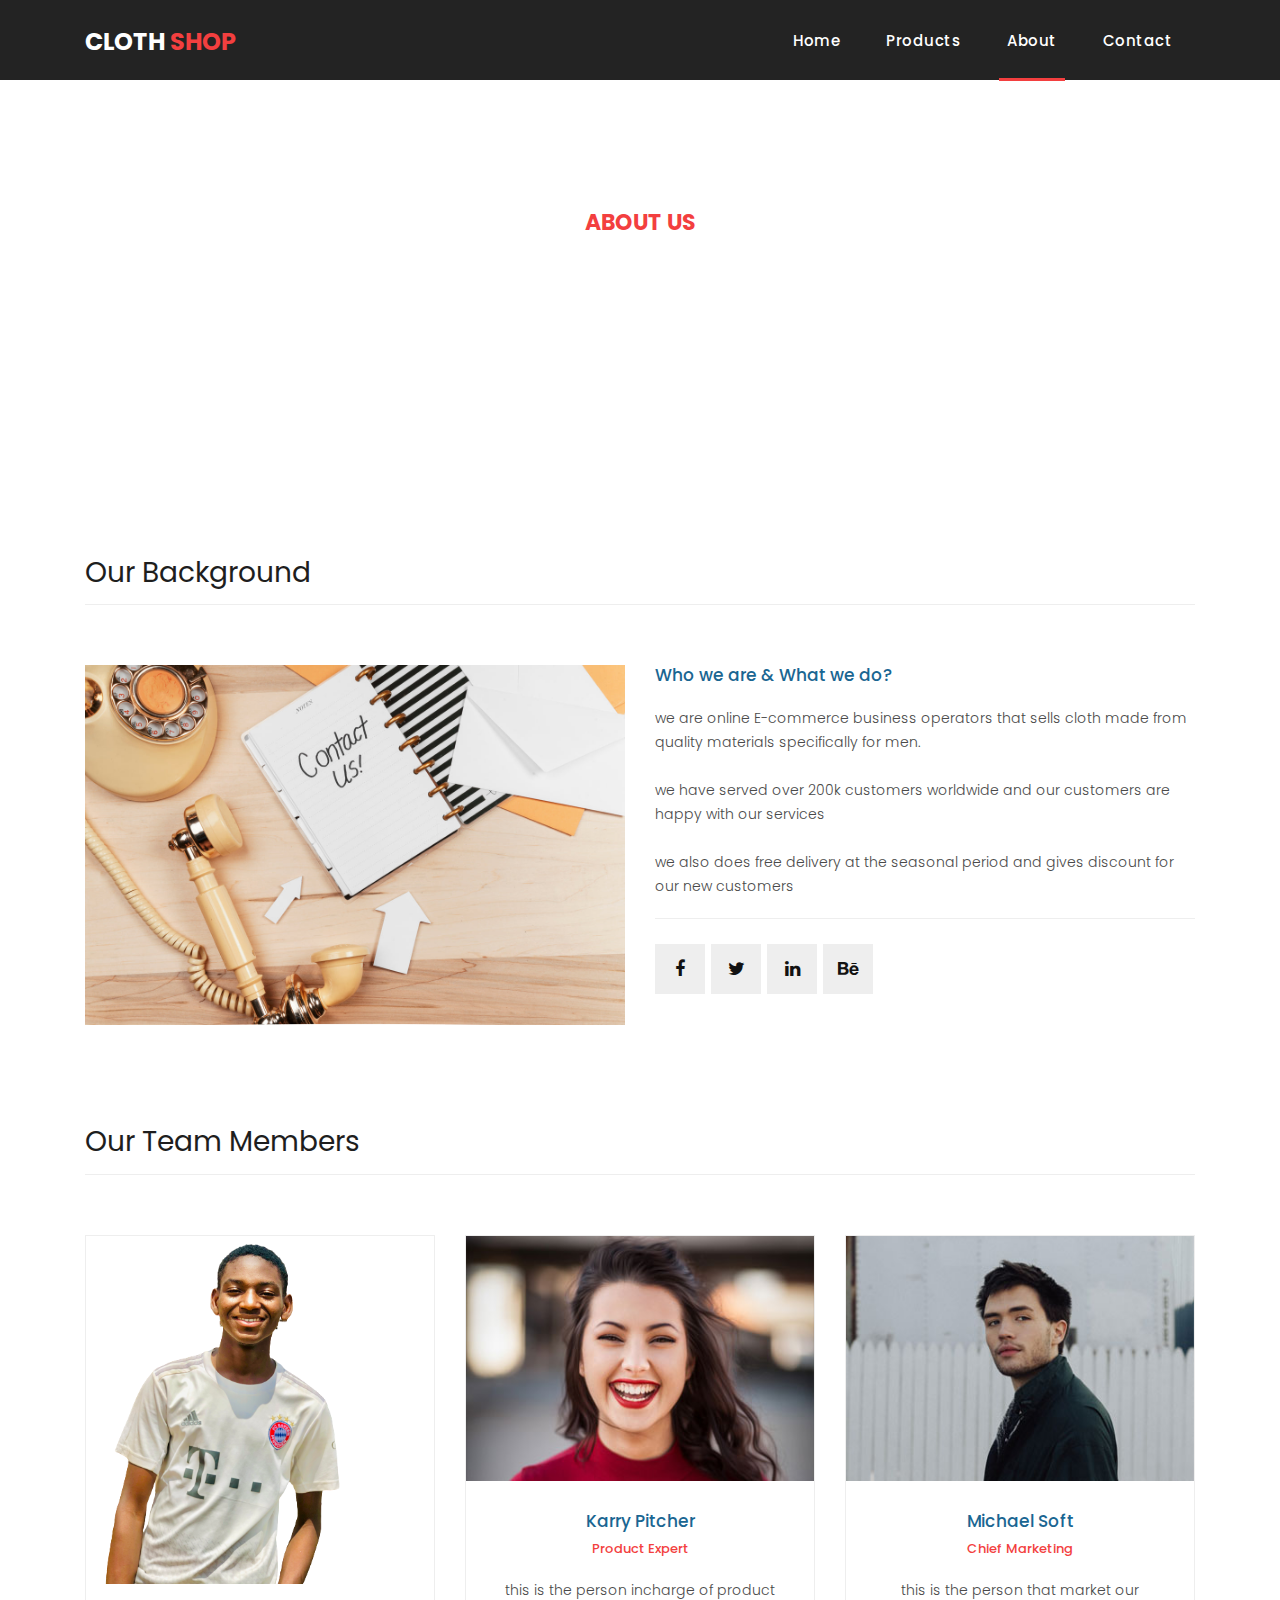
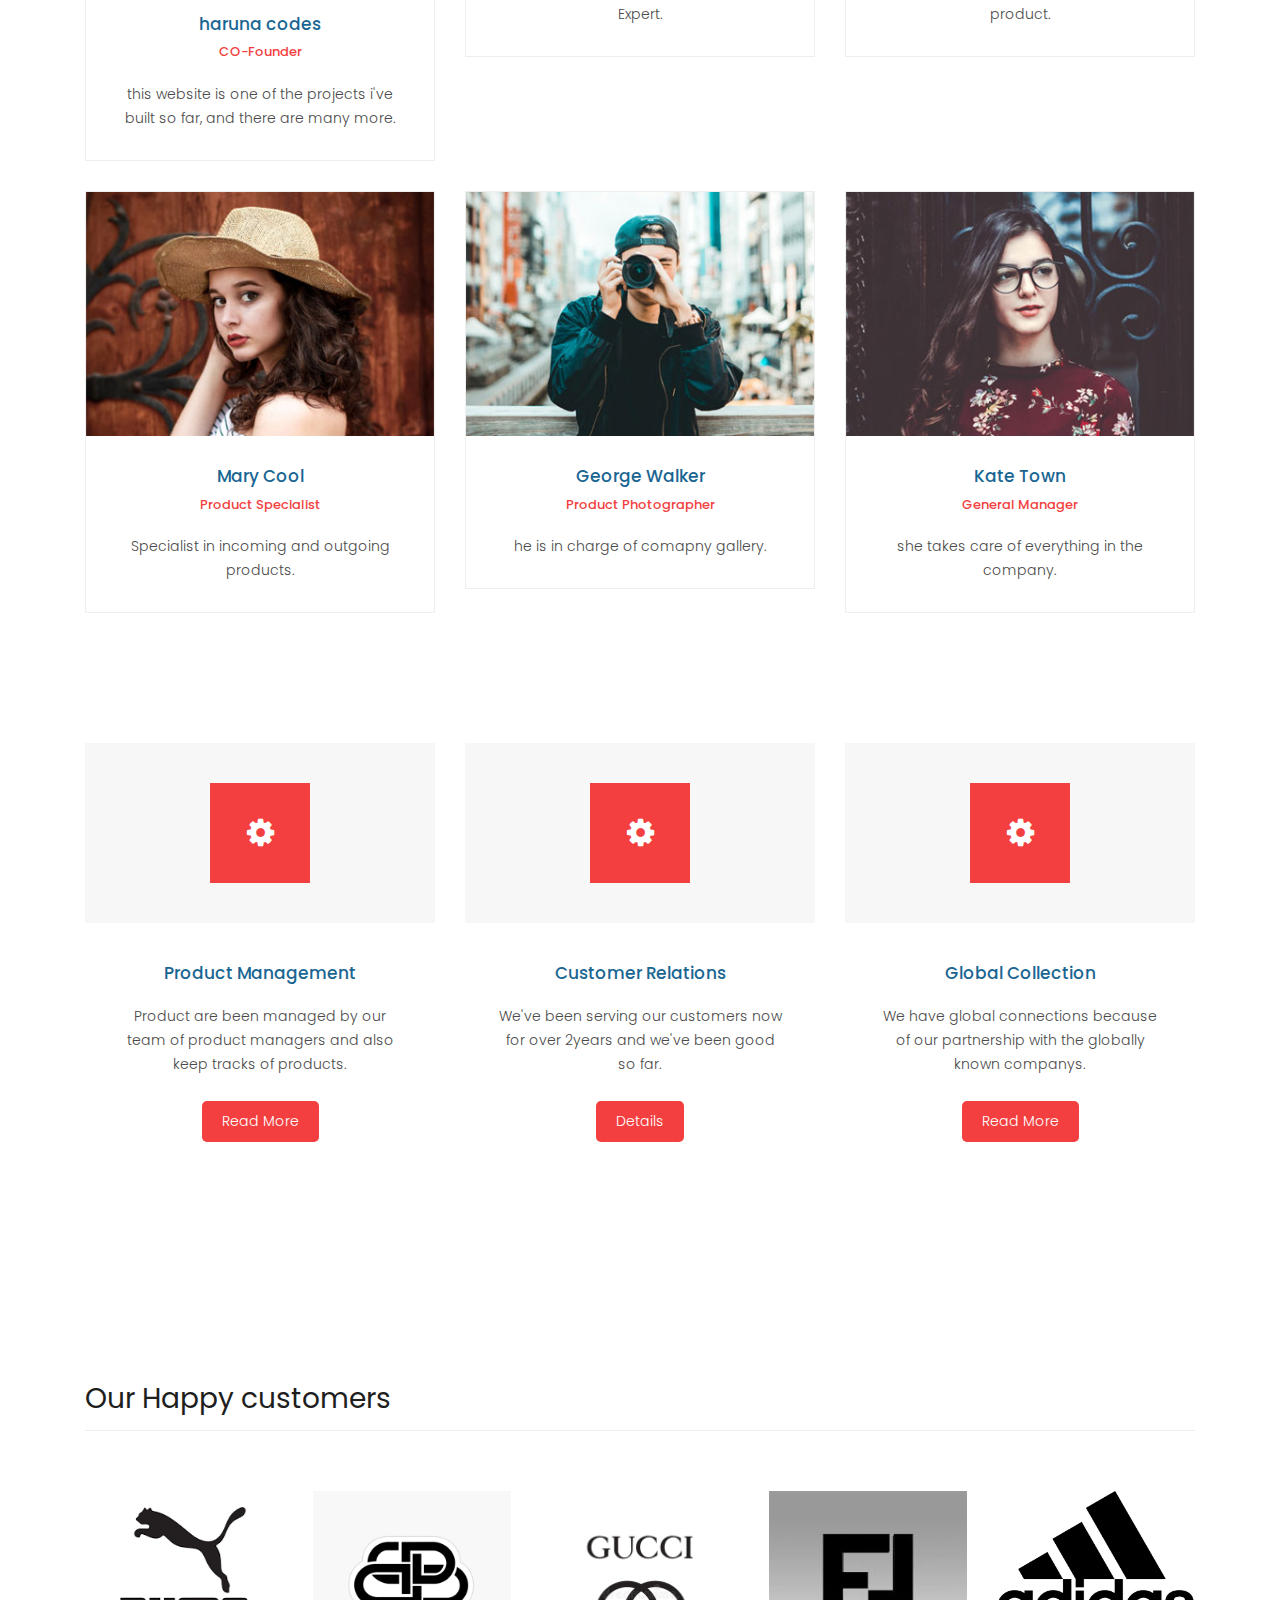
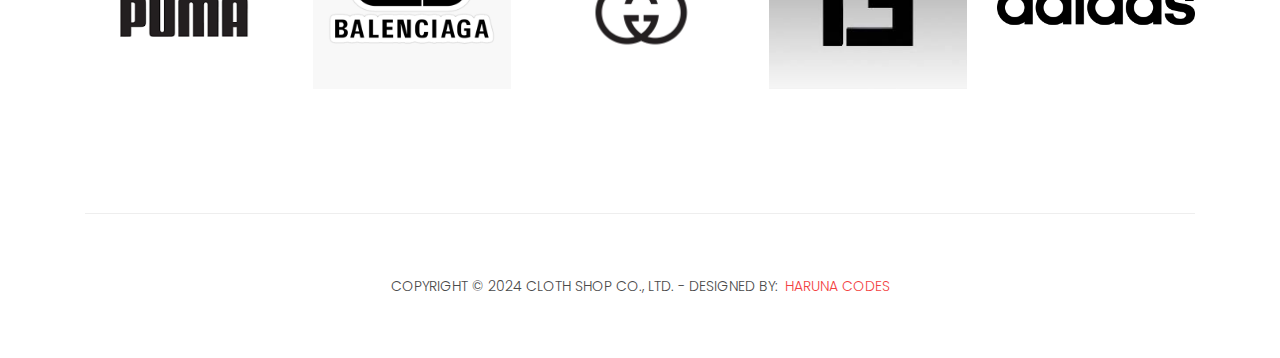
<file: about.html>
<!DOCTYPE html>
<html lang="en">

  <head>

    <meta charset="utf-8">
    <meta name="viewport" content="width=device-width, initial-scale=1, shrink-to-fit=no">
    <meta name="description" content="">
    <meta name="author" content="">
    <link href="https://fonts.googleapis.com/css?family=Poppins:100,200,300,400,500,600,700,800,900&display=swap" rel="stylesheet">

    <title>cloth shop - About Page</title>

    <!-- Bootstrap core CSS -->
    <link href="vendor/bootstrap/css/bootstrap.min.css" rel="stylesheet">


    <!-- Additional CSS Files -->
    <link rel="stylesheet" href="assets/css/fontawesome.css">
    <link rel="stylesheet" href="assets/css/cloth-shop.css">
    <link rel="stylesheet" href="assets/css/owl.css">

  </head>

  <body>

    <!-- ***** Preloader Start ***** -->
    <div id="preloader">
        <div class="jumper">
            <div></div>
            <div></div>
            <div></div>
        </div>
    </div>  
    <!-- ***** Preloader End ***** -->

    <!-- Header -->
    <header class="">
      <nav class="navbar navbar-expand-lg">
        <div class="container">
          <a class="navbar-brand" href="index.html"><h2>cloth <em>shop</em></h2></a>
          <button class="navbar-toggler" type="button" data-toggle="collapse" data-target="#navbarResponsive" aria-controls="navbarResponsive" aria-expanded="false" aria-label="Toggle navigation">
            <span class="navbar-toggler-icon"></span>
          </button>
          <div class="collapse navbar-collapse" id="navbarResponsive">
            <ul class="navbar-nav ml-auto">
              <li class="nav-item">
                <a class="nav-link" href="index.html">Home
                  <span class="sr-only">(current)</span>
                </a>
              </li> 
              <li class="nav-item">
                <a class="nav-link" href="products.html">Products</a>
              </li>
              <li class="nav-item active">
                <a class="nav-link" href="about.html">About</a>
              </li>
              <li class="nav-item">
                <a class="nav-link" href="contact.html">Contact</a>
              </li>
            </ul>
          </div>
        </div>
      </nav>
    </header>

    <!-- Page Content -->
    <div class="page-heading about-heading header-text">
      <div class="container">
        <div class="row">
          <div class="col-md-12">
            <div class="text-content">
              <h4>about us</h4>
              <h2>our company</h2>
            </div>
          </div>
        </div>
      </div>
    </div>


    <div class="best-features about-features">
      <div class="container">
        <div class="row">
          <div class="col-md-12">
            <div class="section-heading">
              <h2>Our Background</h2>
            </div>
          </div>
          <div class="col-md-6">
            <div class="right-image">
              <img src="./assets/images/contact-us-image.jpg" alt="">
            </div>
          </div>
          <div class="col-md-6">
            <div class="left-content">
              <h4>Who we are &amp; What we do?</h4>
              <p>we are online E-commerce business operators that sells cloth made from quality materials specifically
                for men.<br><br>we have served over 200k customers worldwide and our customers are happy with our services<br><br>
                we also does free delivery at the seasonal period and gives discount for our new customers
              </p>
              <ul class="social-icons">
                <li><a href="#"><i class="fa fa-facebook"></i></a></li>
                <li><a href="#"><i class="fa fa-twitter"></i></a></li>
                <li><a href="#"><i class="fa fa-linkedin"></i></a></li>
                <li><a href="#"><i class="fa fa-behance"></i></a></li>
              </ul>
            </div>
          </div>
        </div>
      </div>
    </div>

    
    <div class="team-members">
      <div class="container">
        <div class="row">
          <div class="col-md-12">
            <div class="section-heading">
              <h2>Our Team Members</h2>
            </div>
          </div>
          <div class="col-md-4">
            <div class="team-member">
              <div class="thumb-container">
                <img src="assets/images/img_boy-removebg-preview.png" alt="">
                <div class="hover-effect">
                  <div class="hover-content">
                    <ul class="social-icons">
                      <li><a href="#"><i class="fa fa-facebook"></i></a></li>
                      <li><a href="#"><i class="fa fa-twitter"></i></a></li>
                      <li><a href="#"><i class="fa fa-linkedin"></i></a></li>
                      <li><a href="#"><i class="fa fa-github"></i></a></li>
                    </ul>
                  </div>
                </div>
              </div>
              <div class="down-content">
                <h4>haruna codes</h4>
                <span>CO-Founder</span>
                <p>this website is one of the projects i've built so far, and there are many more.</p>
              </div>
            </div>
          </div>
          <div class="col-md-4">
            <div class="team-member">
              <div class="thumb-container">
                <img src="assets/images/team_02.jpg" alt="">
                <div class="hover-effect">
                  <div class="hover-content">
                    <ul class="social-icons">
                      <li><a href="#"><i class="fa fa-facebook"></i></a></li>
                      <li><a href="#"><i class="fa fa-twitter"></i></a></li>
                      <li><a href="#"><i class="fa fa-linkedin"></i></a></li>
                      <li><a href="#"><i class="fa fa-instagram"></i></a></li>
                    </ul>
                  </div>
                </div>
              </div>
              <div class="down-content">
                <h4>Karry Pitcher</h4>
                <span>Product Expert</span>
                <p>this is the person incharge of product Expert.</p>
              </div>
            </div>
          </div>
          <div class="col-md-4">
            <div class="team-member">
              <div class="thumb-container">
                <img src="assets/images/team_03.jpg" alt="">
                <div class="hover-effect">
                  <div class="hover-content">
                    <ul class="social-icons">
                      <li><a href="#"><i class="fa fa-facebook"></i></a></li>
                      <li><a href="#"><i class="fa fa-twitter"></i></a></li>
                      <li><a href="#"><i class="fa fa-linkedin"></i></a></li>
                      <li><a href="#"><i class="fa fa-instagram"></i></a></li>
                    </ul>
                  </div>
                </div>
              </div>
              <div class="down-content">
                <h4>Michael Soft</h4>
                <span>Chief Marketing</span>
                <p>this is the person that market our product.</p>
              </div>
            </div>
          </div>
          <div class="col-md-4">
            <div class="team-member">
              <div class="thumb-container">
                <img src="assets/images/team_04.jpg" alt="">
                <div class="hover-effect">
                  <div class="hover-content">
                    <ul class="social-icons">
                      <li><a href="#"><i class="fa fa-facebook"></i></a></li>
                      <li><a href="#"><i class="fa fa-twitter"></i></a></li>
                      <li><a href="#"><i class="fa fa-linkedin"></i></a></li>
                      <li><a href="#"><i class="fa fa-instagram"></i></a></li>
                    </ul>
                  </div>
                </div>
              </div>
              <div class="down-content">
                <h4>Mary Cool</h4>
                <span>Product Specialist</span>
                <p>Specialist in incoming and outgoing products.</p>
              </div>
            </div>
          </div>
          <div class="col-md-4">
            <div class="team-member">
              <div class="thumb-container">
                <img src="assets/images/team_05.jpg" alt="">
                <div class="hover-effect">
                  <div class="hover-content">
                    <ul class="social-icons">
                      <li><a href="#"><i class="fa fa-facebook"></i></a></li>
                      <li><a href="#"><i class="fa fa-twitter"></i></a></li>
                      <li><a href="#"><i class="fa fa-linkedin"></i></a></li>
                      <li><a href="#"><i class="fa fa-instagram"></i></a></li>
                    </ul>
                  </div>
                </div>
              </div>
              <div class="down-content">
                <h4>George Walker</h4>
                <span>Product Photographer</span>
                <p>he is in charge of comapny gallery.</p>
              </div>
            </div>
          </div>
          <div class="col-md-4">
            <div class="team-member">
              <div class="thumb-container">
                <img src="assets/images/team_06.jpg" alt="">
                <div class="hover-effect">
                  <div class="hover-content">
                    <ul class="social-icons">
                      <li><a href="#"><i class="fa fa-facebook"></i></a></li>
                      <li><a href="#"><i class="fa fa-twitter"></i></a></li>
                      <li><a href="#"><i class="fa fa-linkedin"></i></a></li>
                      <li><a href="#"><i class="fa fa-instagram"></i></a></li>
                    </ul>
                  </div>
                </div>
              </div>
              <div class="down-content">
                <h4>Kate Town</h4>
                <span>General Manager</span>
                <p>she takes care of everything in the company.</p>
              </div>
            </div>
          </div>
        </div>
      </div>
    </div>


    <div class="services">
      <div class="container">
        <div class="row">
          <div class="col-md-4">
            <div class="service-item">
              <div class="icon">
                <i class="fa fa-gear"></i>
              </div>
              <div class="down-content">
                <h4>Product Management</h4>
                <p>Product are been managed by our team of product managers and also keep tracks of products.</p>
                <a href="#" class="filled-button">Read More</a>
              </div>
            </div>
          </div>
          <div class="col-md-4">
            <div class="service-item">
              <div class="icon">
                <i class="fa fa-gear"></i>
              </div>
              <div class="down-content">
                <h4>Customer Relations</h4>
                <p>We've been serving our customers now for over 2years and we've been good so far.</p>
                <a href="#" class="filled-button">Details</a>
              </div>
            </div>
          </div>
          <div class="col-md-4">
            <div class="service-item">
              <div class="icon">
                <i class="fa fa-gear"></i>
              </div>
              <div class="down-content">
                <h4>Global Collection</h4>
                <p>We have global connections because of our partnership with the globally known companys.</p>
                <a href="#" class="filled-button">Read More</a>
              </div>
            </div>
          </div>
        </div>
      </div>
    </div>


    <div class="happy-clients">
      <div class="container">
        <div class="row">
          <div class="col-md-12">
            <div class="section-heading">
              <h2>Our Happy customers</h2>
            </div>
          </div>
          <div class="col-md-12">
            <div class="owl-clients owl-carousel">
              <div class="client-item">
                <img src="assets/images/puma-logo.png" alt="1">
              </div>
              
              <div class="client-item">
                <img src="assets/images/balenciaga-logo.jpg" alt="2">
              </div>
              
              <div class="client-item">
                <img src="assets/images/gucci-logo.jpg" alt="3">
              </div>
              
              <div class="client-item">
                <img src="assets/images/fendi-logo.jpg" alt="4">
              </div>
              
              <div class="client-item">
                <img src="assets/images/Adidas_Logo.svg.png" alt="5">
              </div>
              
              <div class="client-item">
                <img src="assets/images/palm-angels-logo .jpg" alt="6">
              </div>
            </div>
          </div>
        </div>
      </div>
    </div>

    
    <footer>
      <div class="container">
        <div class="row">
          <div class="col-md-12">
            <div class="inner-content">
              <p>Copyright &copy; 2024 cloth shop Co., Ltd.
            
            - Designed by: <a rel="nofollow noopener" href="https://my-portfolio-three-self.vercel.app" target="_blank">HARUNA CODES</a></p>
            </div>
          </div>
        </div>
      </div>
    </footer>

    <!-- Bootstrap core JavaScript -->
    <script src="vendor/jquery/jquery.min.js"></script>
    <script src="vendor/bootstrap/js/bootstrap.bundle.min.js"></script>


    <!-- Additional Scripts -->
    <script src="assets/js/custom.js"></script>
    <script src="assets/js/owl.js"></script>
    <script src="assets/js/slick.js"></script>
    <script src="assets/js/isotope.js"></script>
    <script src="assets/js/accordions.js"></script>


    <script language = "text/Javascript"> 
      cleared[0] = cleared[1] = cleared[2] = 0; //set a cleared flag for each field
      function clearField(t){                   //declaring the array outside of the
      if(! cleared[t.id]){                      // function makes it static and global
          cleared[t.id] = 1;  // you could use true and false, but that's more typing
          t.value='';         // with more chance of typos
          t.style.color='#fff';
          }
      }
    </script>


  </body>

</html>
</file>
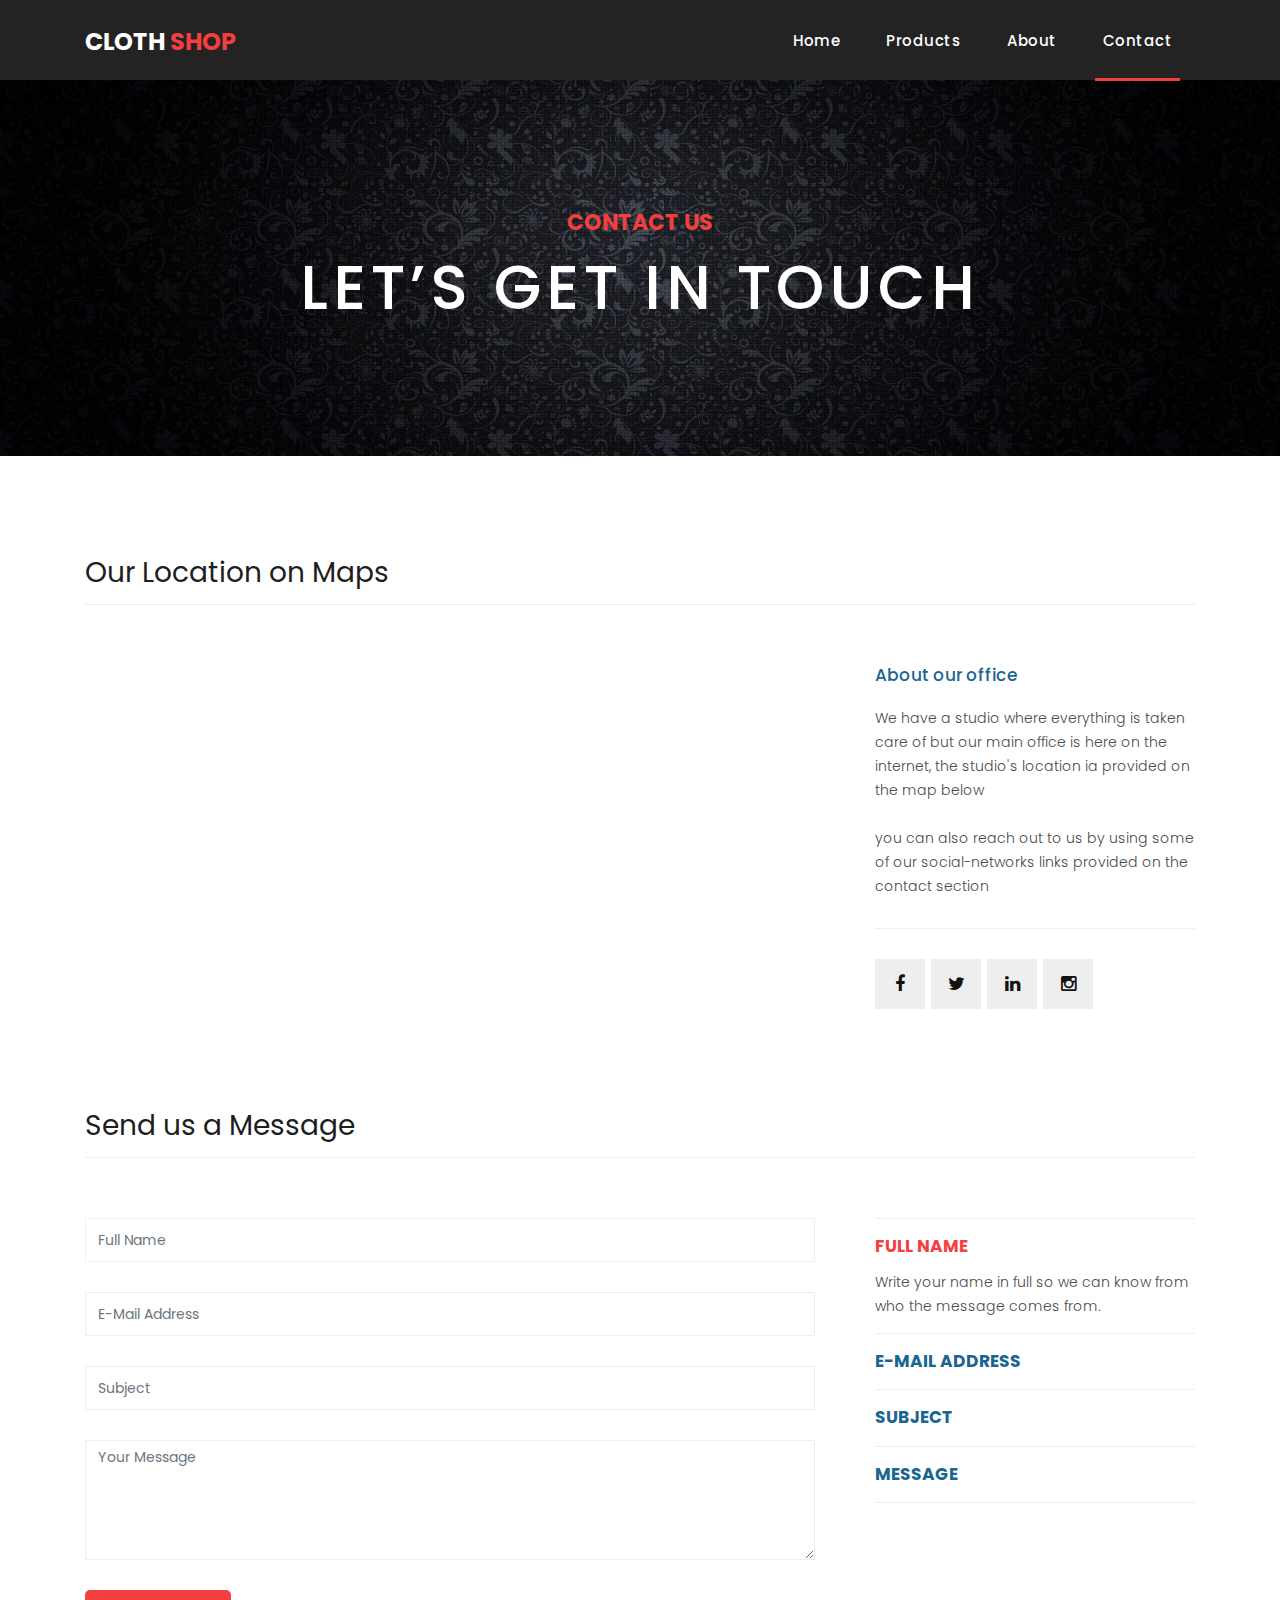
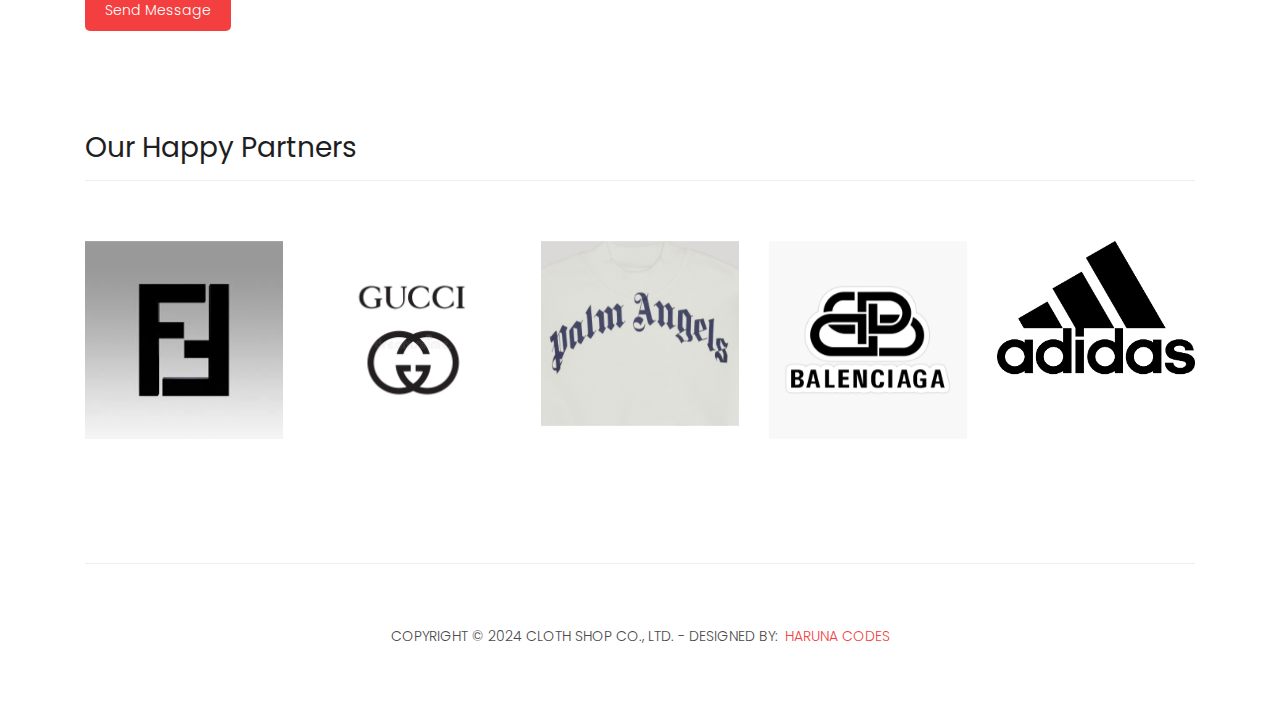
<file: contact.html>
<!DOCTYPE html>
<html lang="en">

  <head>

    <meta charset="utf-8">
    <meta name="viewport" content="width=device-width, initial-scale=1, shrink-to-fit=no">
    <meta name="description" content="">
    <meta name="author" content="">
    <link href="https://fonts.googleapis.com/css?family=Poppins:100,200,300,400,500,600,700,800,900&display=swap" rel="stylesheet">

    <title>cloth shop - Contact Page</title>

    <!-- Bootstrap core CSS -->
    <link href="vendor/bootstrap/css/bootstrap.min.css" rel="stylesheet">

    <!-- Additional CSS Files -->
    <link rel="stylesheet" href="assets/css/fontawesome.css">
    <link rel="stylesheet" href="assets/css/cloth-shop.css">
    <link rel="stylesheet" href="assets/css/owl.css">

  </head>

  <body>

    <!-- ***** Preloader Start ***** -->
    <div id="preloader">
        <div class="jumper">
            <div></div>
            <div></div>
            <div></div>
        </div>
    </div>  
    <!-- ***** Preloader End ***** -->

    <!-- Header -->
    <header class="">
      <nav class="navbar navbar-expand-lg">
        <div class="container">
          <a class="navbar-brand" href="index.html"><h2>cloth <em>shop</em></h2></a>
          <button class="navbar-toggler" type="button" data-toggle="collapse" data-target="#navbarResponsive" aria-controls="navbarResponsive" aria-expanded="false" aria-label="Toggle navigation">
            <span class="navbar-toggler-icon"></span>
          </button>
          <div class="collapse navbar-collapse" id="navbarResponsive">
            <ul class="navbar-nav ml-auto">
              <li class="nav-item">
                <a class="nav-link" href="index.html">Home
                  <span class="sr-only">(current)</span>
                </a>
              </li> 
              <li class="nav-item">
                <a class="nav-link" href="products.html">Products</a>
              </li>
              <li class="nav-item">
                <a class="nav-link" href="about.html">About</a>
              </li>
              <li class="nav-item active">
                <a class="nav-link" href="contact.html">Contact</a>
              </li>
            </ul>
          </div>
        </div>
      </nav>
    </header>

    <!-- Page Content -->
    <div class="page-heading contact-heading header-text">
      <div class="container">
        <div class="row">
          <div class="col-md-12">
            <div class="text-content">
              <h4>contact us</h4>
              <h2>let’s get in touch</h2>
            </div>
          </div>
        </div>
      </div>
    </div>


    <div class="find-us">
      <div class="container">
        <div class="row">
          <div class="col-md-12">
            <div class="section-heading">
              <h2>Our Location on Maps</h2>
            </div>
          </div>
          <div class="col-md-8">
<!-- How to change your own map point
	1. Go to Google Maps
	2. Click on your location point
	3. Click "Share" and choose "Embed map" tab
	4. Copy only URL and paste it within the src="" field below
-->
            <div id="map">
              <iframe src="https://maps.google.com/maps?q=Av.+L%C3%BAcio+Costa,+Rio+de+Janeiro+-+RJ,+Brazil&t=&z=13&ie=UTF8&iwloc=&output=embed" width="100%" height="330px" frameborder="0" style="border:0" allowfullscreen></iframe>
            </div>
          </div>
          <div class="col-md-4">
            <div class="left-content">
              <h4>About our office</h4>
              <p>We have a studio where everything is taken care of but our main office is here on the internet, the studio's location ia provided on the map below<br><br>
              you can also reach out to us by using some of our social-networks links provided on the contact section</p>
              <ul class="social-icons">
                <li><a href="#"><i class="fa fa-facebook"></i></a></li>
                <li><a href="#"><i class="fa fa-twitter"></i></a></li>
                <li><a href="#"><i class="fa fa-linkedin"></i></a></li>
                <li><a href="#"><i class="fa fa-instagram"></i></a></li>
              </ul>
            </div>
          </div>
        </div>
      </div>
    </div>

    
    <div class="send-message">
      <div class="container">
        <div class="row">
          <div class="col-md-12">
            <div class="section-heading">
              <h2>Send us a Message</h2>
            </div>
          </div>
          <div class="col-md-8">
            <div class="contact-form">
              <form id="contact" action="" method="post">
                <div class="row">
                  <div class="col-lg-12 col-md-12 col-sm-12">
                    <fieldset>
                      <input name="name" type="text" class="form-control" id="name" placeholder="Full Name" required="">
                    </fieldset>
                  </div>
                  <div class="col-lg-12 col-md-12 col-sm-12">
                    <fieldset>
                      <input name="email" type="text" class="form-control" id="email" placeholder="E-Mail Address" required="">
                    </fieldset>
                  </div>
                  <div class="col-lg-12 col-md-12 col-sm-12">
                    <fieldset>
                      <input name="subject" type="text" class="form-control" id="subject" placeholder="Subject" required="">
                    </fieldset>
                  </div>
                  <div class="col-lg-12">
                    <fieldset>
                      <textarea name="message" rows="6" class="form-control" id="message" placeholder="Your Message" required=""></textarea>
                    </fieldset>
                  </div>
                  <div class="col-lg-12">
                    <fieldset>
                      <button type="submit" id="form-submit" class="filled-button">Send Message</button>
                    </fieldset>
                  </div>
                </div>
              </form>
            </div>
          </div>
          <div class="col-md-4">
            <ul class="accordion">
              <li>
                  <a>FULL NAME</a>
                  <div class="content">
                      <p>Write your name in full so we can know from who the message comes from.</p>
                  </div>
              </li>
              <li>
                  <a>E-MAIL ADDRESS</a>
                  <div class="content">
                      <p>Write your E-mail so we can also reach out to you when we receive your message</p>
                  </div>
              </li>
              <li>
                  <a>SUBJECT</a>
                  <div class="content">
                      <p>Write the subject you're texting us about so we can know how to take care of it.</p>
                  </div>
              </li>
              <li>
                  <a>MESSAGE</a>
                  <div class="content">
                      <p>Now you can write your main meassage to us. Thank you for choosing cloth shop.</p>
                  </div>
              </li>
            </ul>
          </div>
        </div>
      </div>
    </div>

    <div class="happy-clients">
      <div class="container">
        <div class="row">
          <div class="col-md-12">
            <div class="section-heading">
              <h2>Our Happy Partners</h2>
            </div>
          </div>
          <div class="col-md-12">
            <div class="owl-clients owl-carousel">
              <div class="client-item">
                <img src="assets/images/fendi-logo.jpg" alt="1">
              </div>
              
              <div class="client-item">
                <img src="assets/images/gucci-logo.jpg" alt="2">
              </div>
              
              <div class="client-item">
                <img src="assets/images/palm-angels-logo .jpg" alt="3">
              </div>
              
              <div class="client-item">
                <img src="assets/images/balenciaga-logo.jpg" alt="4">
              </div>
              
              <div class="client-item">
                <img src="assets/images/Adidas_Logo.svg.png" alt="5">
              </div>
              
              <div class="client-item">
                <img src="assets/images/puma-logo.png" alt="6">
              </div>
            </div>
          </div>
        </div>
      </div>
    </div>

    
    <footer>
      <div class="container">
        <div class="row">
          <div class="col-md-12">
            <div class="inner-content">
              <p>Copyright &copy; 2024 cloth shop Co., Ltd.
            
            - Designed by: <a rel="nofollow noopener" href="https://my-portfolio-three-self.vercel.app" target="_blank">HARUNA CODES</a></p>
            </div>
          </div>
        </div>
      </div>
    </footer>


    <!-- Bootstrap core JavaScript -->
    <script src="vendor/jquery/jquery.min.js"></script>
    <script src="vendor/bootstrap/js/bootstrap.bundle.min.js"></script>


    <!-- Additional Scripts -->
    <script src="assets/js/custom.js"></script>
    <script src="assets/js/owl.js"></script>
    <script src="assets/js/slick.js"></script>
    <script src="assets/js/isotope.js"></script>
    <script src="assets/js/accordions.js"></script>


    <script language = "text/Javascript"> 
      cleared[0] = cleared[1] = cleared[2] = 0; //set a cleared flag for each field
      function clearField(t){                   //declaring the array outside of the
      if(! cleared[t.id]){                      // function makes it static and global
          cleared[t.id] = 1;  // you could use true and false, but that's more typing
          t.value='';         // with more chance of typos
          t.style.color='#fff';
          }
      }
    </script>


  </body>

</html>
</file>
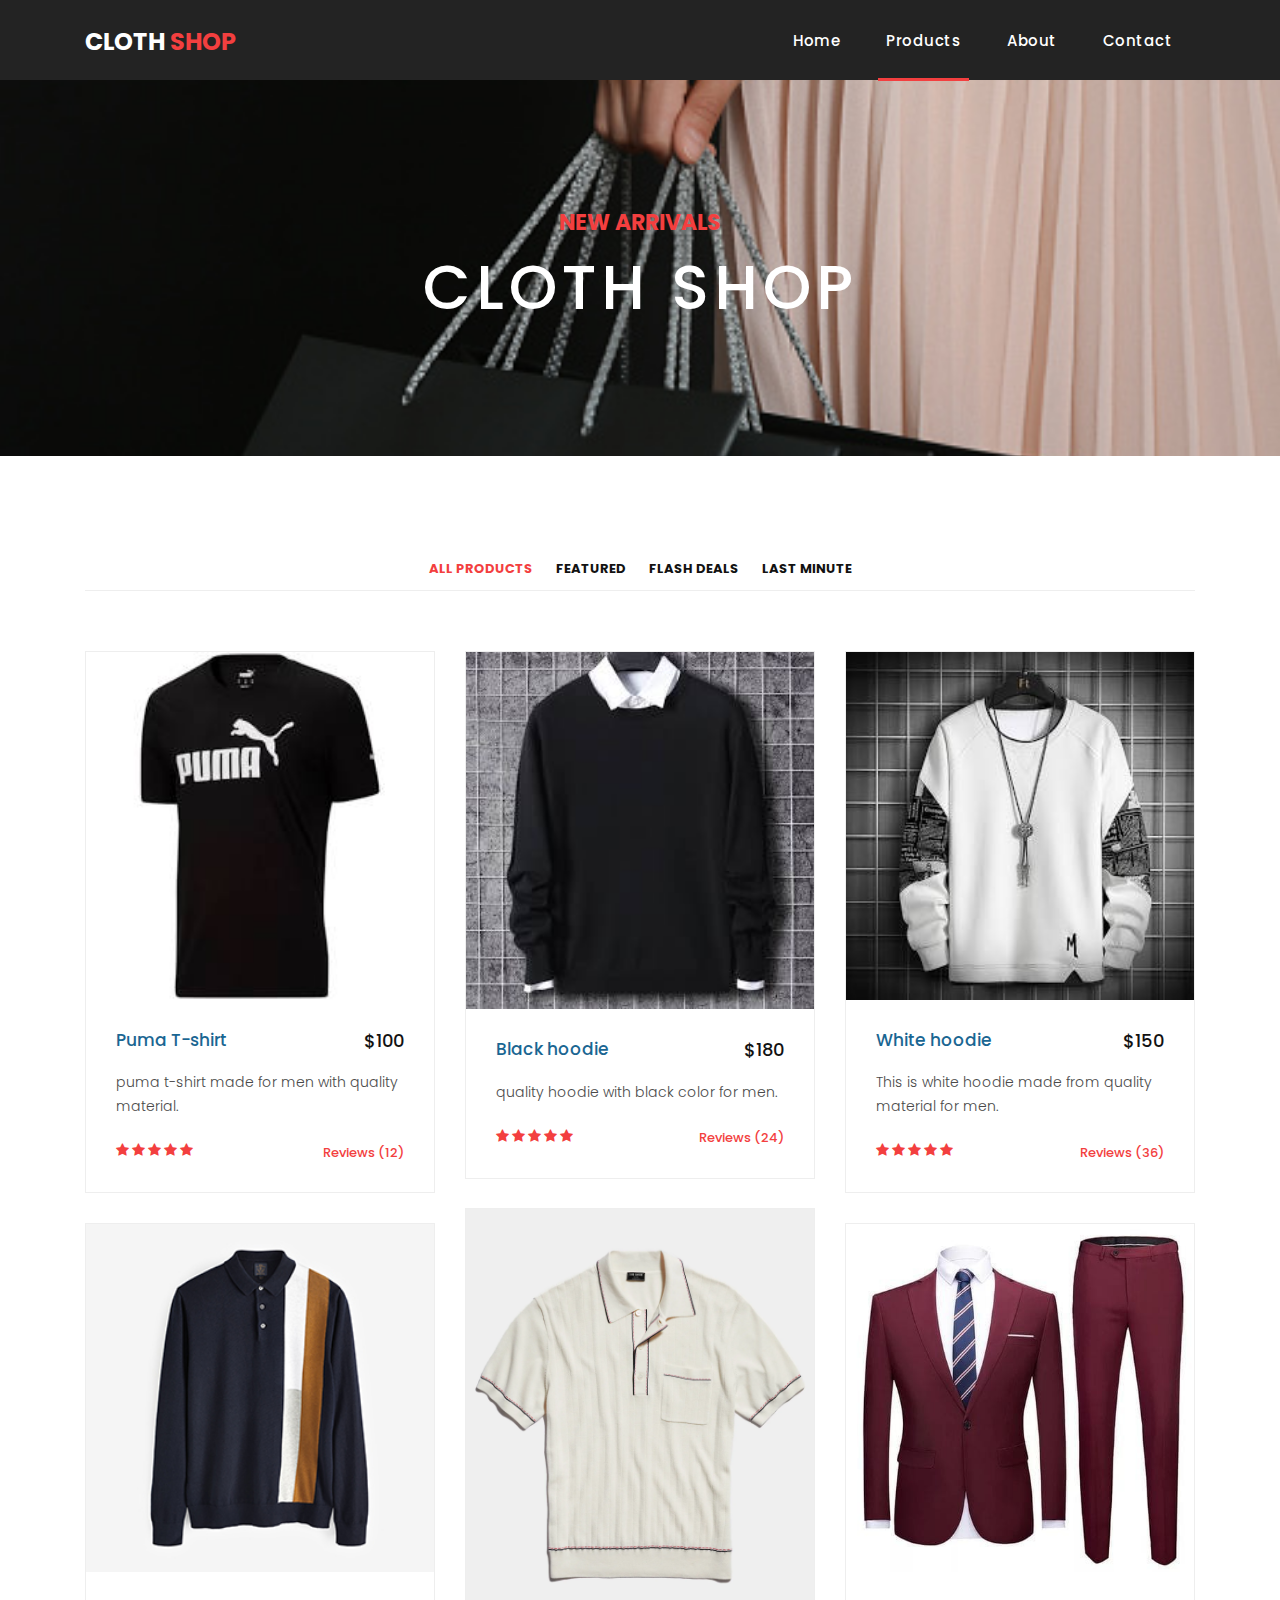
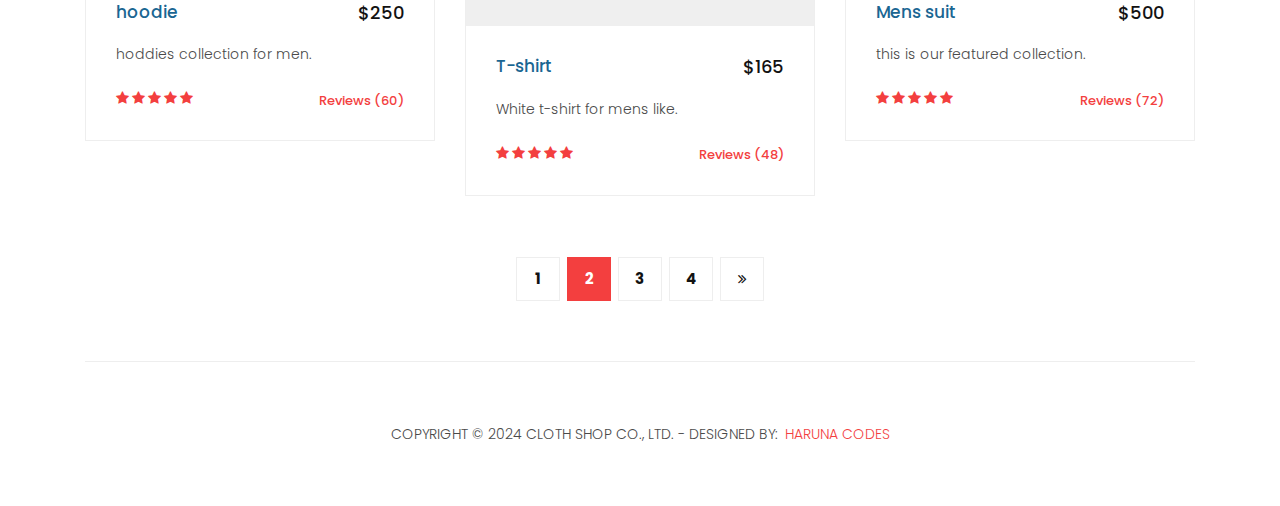
<file: products.html>
<!DOCTYPE html>
<html lang="en">

  <head>

    <meta charset="utf-8">
    <meta name="viewport" content="width=device-width, initial-scale=1, shrink-to-fit=no">
    <meta name="description" content="">
    <meta name="author" content="">
    <link href="https://fonts.googleapis.com/css?family=Poppins:100,200,300,400,500,600,700,800,900&display=swap" rel="stylesheet">

    <title>cloth shop Products</title>

    <!-- Bootstrap core CSS -->
    <link href="vendor/bootstrap/css/bootstrap.min.css" rel="stylesheet">

    <!-- Additional CSS Files -->
    <link rel="stylesheet" href="assets/css/fontawesome.css">
    <link rel="stylesheet" href="assets/css/cloth-shop.css">
    <link rel="stylesheet" href="assets/css/owl.css">

  </head>

  <body>

    <!-- ***** Preloader Start ***** -->
    <div id="preloader">
        <div class="jumper">
            <div></div>
            <div></div>
            <div></div>
        </div>
    </div>  
    <!-- ***** Preloader End ***** -->

    <!-- Header -->
    <header class="">
      <nav class="navbar navbar-expand-lg">
        <div class="container">
          <a class="navbar-brand" href="index.html"><h2>cloth <em>shop</em></h2></a>
          <button class="navbar-toggler" type="button" data-toggle="collapse" data-target="#navbarResponsive" aria-controls="navbarResponsive" aria-expanded="false" aria-label="Toggle navigation">
            <span class="navbar-toggler-icon"></span>
          </button>
          <div class="collapse navbar-collapse" id="navbarResponsive">
            <ul class="navbar-nav ml-auto">
              <li class="nav-item">
                <a class="nav-link" href="index.html">Home
                  <span class="sr-only">(current)</span>
                </a>
              </li> 
              <li class="nav-item active">
                <a class="nav-link" href="products.html">Products</a>
              </li>
              <li class="nav-item">
                <a class="nav-link" href="about.html">About</a>
              </li>
              <li class="nav-item">
                <a class="nav-link" href="contact.html">Contact</a>
              </li>
            </ul>
          </div>
        </div>
      </nav>
    </header>

    <!-- Page Content -->
    <div class="page-heading products-heading header-text">
      <div class="container">
        <div class="row">
          <div class="col-md-12">
            <div class="text-content">
              <h4>new arrivals</h4>
              <h2>cloth shop</h2>
            </div>
          </div>
        </div>
      </div>
    </div>

    
    <div class="products">
      <div class="container">
        <div class="row">
          <div class="col-md-12">
            <div class="filters">
              <ul>
                  <li class="active" data-filter="*">All Products</li>
                  <li data-filter=".des">Featured</li>
                  <li data-filter=".dev">Flash Deals</li>
                  <li data-filter=".gra">Last Minute</li>
              </ul>
            </div>
          </div>
          <div class="col-md-12">
            <div class="filters-content">
                <div class="row grid">
                    <div class="col-lg-4 col-md-4 all des">
                      <div class="product-item">
                        <a href="#"><img src="assets/images/download.jpeg" alt=""></a>
                        <div class="down-content">
                          <a href="#"><h4>Puma T-shirt</h4></a>
                          <h6>$100</h6>
                          <p>puma t-shirt made for men with quality material.</p>
                          <ul class="stars">
                            <li><i class="fa fa-star"></i></li>
                            <li><i class="fa fa-star"></i></li>
                            <li><i class="fa fa-star"></i></li>
                            <li><i class="fa fa-star"></i></li>
                            <li><i class="fa fa-star"></i></li>
                          </ul>
                          <span>Reviews (12)</span>
                        </div>
                      </div>
                    </div>
                    <div class="col-lg-4 col-md-4 all dev">
                      <div class="product-item">
                        <a href="#"><img src="assets/images/images (1).jpeg" alt=""></a>
                        <div class="down-content">
                          <a href="#"><h4>Black hoodie</h4></a>
                          <h6>$180</h6>
                          <p>quality hoodie with black color for men.</p>
                          <ul class="stars">
                            <li><i class="fa fa-star"></i></li>
                            <li><i class="fa fa-star"></i></li>
                            <li><i class="fa fa-star"></i></li>
                            <li><i class="fa fa-star"></i></li>
                            <li><i class="fa fa-star"></i></li>
                          </ul>
                          <span>Reviews (24)</span>
                        </div>
                      </div>
                    </div>
                    <div class="col-lg-4 col-md-4 all gra">
                      <div class="product-item">
                        <a href="#"><img src="assets/images/images (2).jpeg" alt=""></a>
                        <div class="down-content">
                          <a href="#"><h4>White hoodie</h4></a>
                          <h6>$150</h6>
                          <p>This is white hoodie made from quality material for men.</p>
                          <ul class="stars">
                            <li><i class="fa fa-star"></i></li>
                            <li><i class="fa fa-star"></i></li>
                            <li><i class="fa fa-star"></i></li>
                            <li><i class="fa fa-star"></i></li>
                            <li><i class="fa fa-star"></i></li>
                          </ul>
                          <span>Reviews (36)</span>
                        </div>
                      </div>
                    </div>
                    <div class="col-lg-4 col-md-4 all gra">
                      <div class="product-item">
                        <a href="#"><img src="./assets/images/white-shirt.webp" alt=""></a>
                        <div class="down-content">
                          <a href="#"><h4>T-shirt</h4></a>
                          <h6>$165</h6>
                          <p>White t-shirt for mens like.</p>
                          <ul class="stars">
                            <li><i class="fa fa-star"></i></li>
                            <li><i class="fa fa-star"></i></li>
                            <li><i class="fa fa-star"></i></li>
                            <li><i class="fa fa-star"></i></li>
                            <li><i class="fa fa-star"></i></li>
                          </ul>
                          <span>Reviews (48)</span>
                        </div>
                      </div>
                    </div>
                    <div class="col-lg-4 col-md-4 all dev">
                      <div class="product-item">
                        <a href="#"><img src="./assets/images/polos-tshirts.jpg" alt=""></a>
                        <div class="down-content">
                          <a href="#"><h4>hoodie</h4></a>
                          <h6>$250</h6>
                          <p>hoddies collection for men.</p>
                          <ul class="stars">
                            <li><i class="fa fa-star"></i></li>
                            <li><i class="fa fa-star"></i></li>
                            <li><i class="fa fa-star"></i></li>
                            <li><i class="fa fa-star"></i></li>
                            <li><i class="fa fa-star"></i></li>
                          </ul>
                          <span>Reviews (60)</span>
                        </div>
                      </div>
                    </div>
                    <div class="col-lg-4 col-md-4 all des">
                      <div class="product-item">
                        <a href="#"><img src="./assets/images/suit-product.jpg" alt=""></a>
                        <div class="down-content">
                          <a href="#"><h4>Mens suit</h4></a>
                          <h6>$500</h6>
                          <p>this is our featured collection.</p>
                          <ul class="stars">
                            <li><i class="fa fa-star"></i></li>
                            <li><i class="fa fa-star"></i></li>
                            <li><i class="fa fa-star"></i></li>
                            <li><i class="fa fa-star"></i></li>
                            <li><i class="fa fa-star"></i></li>
                          </ul>
                          <span>Reviews (72)</span>
                        </div>
                      </div>
                    </div>
                </div>
            </div>
          </div>
          <div class="col-md-12">
            <ul class="pages">
              <li><a href="#">1</a></li>
              <li class="active"><a href="#">2</a></li>
              <li><a href="#">3</a></li>
              <li><a href="#">4</a></li>
              <li><a href="#"><i class="fa fa-angle-double-right"></i></a></li>
            </ul>
          </div>
        </div>
      </div>
    </div>

    
    <footer>
      <div class="container">
        <div class="row">
          <div class="col-md-12">
            <div class="inner-content">
              <p>Copyright &copy; 2024 cloth shop Co., Ltd.
            
            - Designed by: <a rel="nofollow noopener" href="https://my-portfolio-three-self.vercel.app" target="_blank">HARUNA CODES</a></p>
            </div>
          </div>
        </div>
      </div>
    </footer>

    <!-- Bootstrap core JavaScript -->
    <script src="vendor/jquery/jquery.min.js"></script>
    <script src="vendor/bootstrap/js/bootstrap.bundle.min.js"></script>


    <!-- Additional Scripts -->
    <script src="assets/js/custom.js"></script>
    <script src="assets/js/owl.js"></script>
    <script src="assets/js/slick.js"></script>
    <script src="assets/js/isotope.js"></script>
    <script src="assets/js/accordions.js"></script>


    <script language = "text/Javascript"> 
      cleared[0] = cleared[1] = cleared[2] = 0; //set a cleared flag for each field
      function clearField(t){                   //declaring the array outside of the
      if(! cleared[t.id]){                      // function makes it static and global
          cleared[t.id] = 1;  // you could use true and false, but that's more typing
          t.value='';         // with more chance of typos
          t.style.color='#fff';
          }
      }
    </script>


  </body>

</html>
</file>
<file: assets/css/cloth-shop.css>
body {
  font-family: 'Poppins', sans-serif;
  overflow-x: hidden;
  text-rendering: optimizeLegibility;
  -webkit-font-smoothing: antialiased;
  -moz-osx-font-smoothing: grayscale;
  font-weight: bold;
}
p {
	margin-bottom: 0px;
	font-size: 14px;
	font-weight: 300;
	color: #4a4a4a;
	line-height: 24px;
}
a {
	text-decoration: none!important;
}
ul {
	padding: 0;
	margin: 0;
	list-style: none;
}

h1,h2,h3,h4,h5,h6 {
	margin: 0px;
}

ul.social-icons li {
	display: inline-block;
	margin-right: 3px;
}

ul.social-icons li:last-child {
	margin-right: 0px;
}

ul.social-icons li a {
	width: 50px;
	height: 50px;
	display: inline-block;
	line-height: 50px;
	background-color: #eee;
	color: #121212;
	font-size: 18px;
	text-align: center;
	transition: all .3s;
}

ul.social-icons li a:hover {
	background-color: #f33f3f;
	color: #fff;
}

a.filled-button {
	background-color: #f33f3f;
	color: #fff;
	font-size: 14px;
	text-transform: capitalize;
	font-weight: 300;
	padding: 10px 20px;
	border-radius: 5px;
	display: inline-block;
	transition: all 0.3s;
}

a.filled-button:hover {
	background-color: #121212;
	color: #fff;
}

.section-heading {
	text-align: left;
	margin-bottom: 60px;
	border-bottom: 1px solid #eee;
}

.section-heading h2 {
	font-size: 28px;
	font-weight: 400;
	color: #1e1e1e;
	margin-bottom: 15px;
}

.products-heading {
	background-image: url(../images/istockphoto.jpg);
}

.about-heading {
	background-image: url(https://i.pinimg.com/originals/7e/0d/72/7e0d726de23526d9b02c2663c02f6227.jpg);
}

.contact-heading {
	background-image: url(../images/5932168.jpg);
}

.page-heading {
	padding: 210px 0px 130px 0px;
	text-align: center;
	background-position: center center;
	background-repeat: no-repeat;
	background-size: cover;
}

.page-heading .text-content h4 {
	color: #f33f3f;
	font-size: 22px;
	text-transform: uppercase;
	font-weight: 700;
	margin-bottom: 15px;
}

.page-heading .text-content h2 {
	color: #fff;
	font-size: 62px;
	text-transform: uppercase;
	letter-spacing: 5px;
}

#preloader {
  overflow: hidden;
  background: #f33f3f;
  left: 0;
  right: 0;
  top: 0;
  bottom: 0;
  position: fixed;
  z-index: 9999999;
  color: #fff;
}

#preloader .jumper {
  left: 0;
  top: 0;
  right: 0;
  bottom: 0;
  display: block;
  position: absolute;
  margin: auto;
  width: 50px;
  height: 50px;
}

#preloader .jumper > div {
  background-color: #fff;
  width: 10px;
  height: 10px;
  border-radius: 100%;
  -webkit-animation-fill-mode: both;
  animation-fill-mode: both;
  position: absolute;
  opacity: 0;
  width: 50px;
  height: 50px;
  -webkit-animation: jumper 1s 0s linear infinite;
  animation: jumper 1s 0s linear infinite;
}

#preloader .jumper > div:nth-child(2) {
  -webkit-animation-delay: 0.33333s;
  animation-delay: 0.33333s;
}

#preloader .jumper > div:nth-child(3) {
  -webkit-animation-delay: 0.66666s;
  animation-delay: 0.66666s;
}

@-webkit-keyframes jumper {
  0% {
    opacity: 0;
    -webkit-transform: scale(0);
    transform: scale(0);
  }
  5% {
    opacity: 1;
  }
  100% {
    -webkit-transform: scale(1);
    transform: scale(1);
    opacity: 0;
  }
}

@keyframes jumper {
  0% {
    opacity: 0;
    -webkit-transform: scale(0);
    transform: scale(0);
  }
  5% {
    opacity: 1;
  }
  100% {
    opacity: 0;
  }
}


/* Header Style */
header {
	position: absolute;
	z-index: 99999;
	width: 100%;
	height: 80px;
	background-color: #232323;
	-webkit-transition: all 0.3s ease-in-out 0s;
    -moz-transition: all 0.3s ease-in-out 0s;
    -o-transition: all 0.3s ease-in-out 0s;
    transition: all 0.3s ease-in-out 0s;
}
header .navbar {
	padding: 17px 0px;
}
.background-header .navbar {
	padding: 17px 0px;
}
.background-header {
	top: 0;
	position: fixed;
	background-color: #fff!important;
	box-shadow: 0px 1px 10px rgba(0,0,0,0.1);
}
.background-header .navbar-brand h2 {
	color: #121212!important;
}
.background-header .navbar-nav a.nav-link {
	color: #1e1e1e!important;
}
.background-header .navbar-nav .nav-link:hover,
.background-header .navbar-nav .active>.nav-link,
.background-header .navbar-nav .nav-link.active,
.background-header .navbar-nav .nav-link.show,
.background-header .navbar-nav .show>.nav-link {
	color: #f33f3f!important;
}
.navbar .navbar-brand {
	float: 	left;
	margin-top: -12px;
	outline: none;
}
.navbar .navbar-brand h2 {
	color: #fff;
	text-transform: uppercase;
	font-size: 24px;
	font-weight: 700;
	-webkit-transition: all .3s ease 0s;
    -moz-transition: all .3s ease 0s;
    -o-transition: all .3s ease 0s;
    transition: all .3s ease 0s;
}
.navbar .navbar-brand h2 em {
	font-style: normal;
	color: #f33f3f;
}
#navbarResponsive {
	z-index: 999;
}
.navbar-collapse {
	text-align: center;
}
.navbar .navbar-nav .nav-item {
	margin: 0px 15px;
}
.navbar .navbar-nav a.nav-link {
	text-transform: capitalize;
	font-size: 15px;
	font-weight: 500;
	letter-spacing: 0.5px;
	color: #fff;
	transition: all 0.5s;
	margin-top: 5px;
}
.navbar .navbar-nav .nav-link:hover,
.navbar .navbar-nav .active>.nav-link,
.navbar .navbar-nav .nav-link.active,
.navbar .navbar-nav .nav-link.show,
.navbar .navbar-nav .show>.nav-link {
	color: #fff;
	padding-bottom: 25px;
	border-bottom: 3px solid #f33f3f;
}
.navbar .navbar-toggler-icon {
	background-image: none;
}
.navbar .navbar-toggler {
	border-color: #fff;
	background-color: #fff;	
	height: 36px;
	outline: none;
	border-radius: 0px;
	position: absolute;
	right: 30px;
	top: 20px;
}
.navbar .navbar-toggler-icon:after {
	content: '\f0c9';
	color: #f33f3f;
	font-size: 18px;
	line-height: 26px;
	font-family: 'FontAwesome';
}



/* Banner Style */
.banner {
	position: relative;
	text-align: center;
	padding-top: 80px;
}

.banner-item-01 {
	padding: 300px 0px;
	background-image: url(../images/hero-bg.jpg);
	background-size: cover;
	background-repeat: no-repeat;
	background-position: center center;
}

.banner-item-02 {
	padding: 300px 0px;
	background-image: url(../images/blurred-background.jpg);
	background-size: cover;
	background-repeat: no-repeat;
	background-position: center center;
}

.banner-item-03 {
	padding: 300px 0px;
	background-image: url(../images/suits_black_background.jpg!d);
	background-size: cover;
	background-repeat: no-repeat;
	background-position: center center;
}

.banner .banner-item {
	max-height: 600px;
}

.banner .text-content {
	position: absolute;
	top: 50%;
	transform: translateY(-50%);
	text-align: center;
	width: 100%;
}

.banner .text-content h4 {
	color: #f33f3f;
	font-size: 22px;
	text-transform: uppercase;
	font-weight: 700;
	margin-bottom: 15px;
}

.banner .text-content h2 {
	color: #fff;
	font-size: 62px;
	text-transform: uppercase;
	letter-spacing: 5px;
}

.owl-banner .owl-dots .owl-dot {
  border-radius: 3px;
}
.owl-banner .owl-dots {
    display: -webkit-box;
    display: -webkit-flex;
    display: -ms-flexbox;
    display: flex;
    -ms-flex-pack: center;
    -webkit-justify-content: center;
    justify-content: center;
    position: absolute;
    left: 50%;
    transform: translateX(-50%);
    bottom: 30px;
}
.owl-banner .owl-dots .owl-dot {
    width: 10px;
    height: 10px;
    border-radius: 50%;
    margin: 0 10px;
    background-color: #fff;
    opacity: 0.5;
}
.owl-banner .owl-dots .owl-dot:focus {
    outline: none
}
.owl-banner .owl-dots .owl-dot.active {
    background-color: #fff;
    opacity: 1;
}



/* Latest Produtcs */

.latest-products {
	margin-top: 100px;
}

.latest-products .section-heading a {
	float: right;
	margin-top: -35px;
	text-transform: uppercase;
	font-size: 13px;
	font-weight: 700;
	color: #f33f3f;
}

.product-item {
	border: 1px solid #eee;
	margin-bottom: 30px;
}

.product-item .down-content {
	padding: 30px;
	position: relative;
}

.product-item img {
	width: 100%;
	overflow: hidden;
}

.product-item .down-content h4 {
	font-size: 17px;
	color: #1a6692;
	margin-bottom: 20px;
}

.product-item .down-content h6 {
	position: absolute;
	top: 30px;
	right: 30px;
	font-size: 18px;
	color: #121212;
}

.product-item .down-content p {
	margin-bottom: 20px;
}

.product-item .down-content ul li {
	display: inline-block;
}

.product-item .down-content ul li i {
	color: #f33f3f;
	font-size: 14px;
}

.product-item .down-content span {
	position: absolute;
	right: 30px;
	bottom: 30px;
	font-size: 13px;
	color: #f33f3f;
	font-weight: 500;
}




/* Best Features */

.about-features {
	margin-top: 100px!important;
}

.about-features p {
	border-bottom: 1px solid #eee;
	padding-bottom: 20px;
}

.about-features .container .row {
	padding-bottom: 0px!important;
	border-bottom: none!important;
}

.best-features {
	margin-top: 50px;
}

.best-features .container .row {
	border-bottom: 1px solid #eee;
	padding-bottom: 60px;
}

.best-features img {
	width: 100%;
	overflow: hidden;
}

.best-features h4 {
	font-size: 17px;
	color: #1a6692;
	margin-bottom: 20px;
}

.best-features ul.featured-list li {
	display: block;
	margin-bottom: 10px;
}

.best-features p {
	margin-bottom: 25px;
}

.best-features ul.featured-list li a {
	font-size: 14px;
	color: #4a4a4a;
	font-weight: 300;
	transition: all .3s;
	position: relative;
	padding-left: 13px;
}

.best-features ul.featured-list li a:before {
	content: '';
	width: 5px;
	height: 5px;
	display: inline-block;
	background-color: #4a4a4a;
	position: absolute;
	left: 0;
	transition: all .3s;
	top: 8px;
}

.best-features ul.featured-list li a:hover {
	color: #f33f3f;
}

.best-features ul.featured-list li a:hover::before {
	background-color: #f33f3f;
}

.best-features .filled-button {
	margin-top: 20px;
}





/* Call To Action */

.call-to-action .inner-content {
	margin-top: 60px;
	padding: 30px;
	background-color: #f7f7f7;
	border-radius: 5px;
}

.call-to-action .inner-content h4 {
	font-size: 17px;
	color: #1a6692;
	margin-bottom: 15px;
}

.call-to-action .inner-content em {
	font-style: normal;
	font-weight: 700;
}

.call-to-action .inner-content .col-md-4 {
	text-align: right;
}

.call-to-action .inner-content .filled-button {
	margin-top: 12px;
}




/* Footer */

footer {
	text-align: center;
}

footer .inner-content {
	border-top: 1px solid #eee;
	margin-top: 60px;
	padding: 60px 0px;
}

footer .inner-content p {
	text-transform: uppercase;
}

footer .inner-content p a {
	color: #f33f3f;
	margin-left: 3px;
}




/* Product Page */

.products {
	margin-top: 100px;
}

.products .filters {
	text-align: center;
	border-bottom: 1px solid #eee;
	padding-bottom: 10px;
	margin-bottom: 60px;
}

.products .filters li {
	text-transform: uppercase;
	font-size: 13px;
	font-weight: 700;
	color: #121212;
	display: inline-block;
	margin: 0px 10px;
	transition: all .3s;
	cursor: pointer;
}

.products .filters ul li.active,
.products .filters ul li:hover {
  color: #f33f3f;
}

.products ul.pages {
	margin-top: 30px;
	text-align: center;
}

.products ul.pages li {
	display: inline-block;
	margin: 0px 2px;
}

.products ul.pages li a {
	width: 44px;
	height: 44px;
	display: inline-block;
	line-height: 42px;
	border: 1px solid #eee;
	font-size: 15px;
	font-weight: 700;
	color: #121212;
	transition: all .3s;
}

.products ul.pages li a:hover,
.products ul.pages li.active a {
	background-color: #f33f3f;
	border-color: #f33f3f;
	color: #fff;
}



/* Team Members */

.team-members {
	margin-top: 100px;
}

.team-member {
	border: 1px solid #eee;
	margin-bottom: 30px;
}

.team-member img {
	width: 100%;
	overflow: hidden;
}

.team-member .down-content {
	padding: 30px;
	text-align: center;
}

.team-member .thumb-container {
	position: relative;
}

.team-member .thumb-container .hover-effect {
	position: absolute;
	background-color: rgba(243,63,63,0.9);
	top: 0;
	left: 0;
	width: 100%;
	height: 100%;
	opacity: 0;
	visibility: hidden;
	transition: all .5s;
}

.team-member .thumb-container .hover-effect .hover-content {
	position: absolute;
	display: inline-block;
	width: 100%;
	text-align: center;
	top: 50%;
	transform: translateY(-50%);
}

.team-member .thumb-container .hover-effect .hover-content ul.social-icons li a:hover {
	background-color: #fff;
	color: #f33f3f;
}

.team-member:hover .hover-effect {
	visibility: visible;
	opacity: 1;
}

.team-member .down-content h4 {
	font-size: 17px;
	color: #1a6692;
	margin-bottom: 8px;
}

.team-member .down-content span {
	display: block;
	font-size: 13px;
	color: #f33f3f;
	font-weight: 500;
	margin-bottom: 20px;
}




/* Services */

.services {
	background-image: url(https://images.pexels.com/photos/3768005/pexels-photo-3768005.jpeg);
	background-position: center center;
	background-repeat: no-repeat;
	background-size: cover;
	background-attachment: fixed;
	padding: 100px 0px;
}

.services .service-item {
	text-align: center;
}

.services .service-item .icon {
	background-color: #f7f7f7;
	padding: 40px;
}

.services .service-item .icon i {
	width: 100px;
	height: 100px;
	display: inline-block;
	text-align: center;
	line-height: 100px;
	background-color: #f33f3f;
	color: #fff;
	font-size: 32px;
}

.services .service-item .down-content {
	background-color: #fff;
	padding: 40px 30px;
}

.services .service-item .down-content h4 {
	font-size: 17px;
	color: #1a6692;
	margin-bottom: 20px;
}

.services .service-item .down-content p {
	margin-bottom: 25px;
}




/* Clients */

.happy-clients {
	margin-top: 100px;
	margin-bottom: 40px;
}

.happy-clients .client-item img {
	max-width: 100%;
	overflow: hidden;
	transition: all .3s;
	cursor: pointer;
}

.happy-clients .client-item img:hover {
	opacity: 0.8;
}




/* Find Us */

.find-us {
	margin-top: 100px;
}

.find-us p {
	border-bottom: 1px solid #eee;
	padding-bottom: 30px;
	margin-bottom: 30px;
}

.find-us h4 {
	font-size: 17px;
	color: #1a6692;
	margin-bottom: 20px;
}

.find-us .left-content {
	margin-left: 30px;
}



/* Send Message */

.send-message {
	margin-top: 100px;
}

.contact-form input {
	font-size: 14px;
	width: 100%;
	height: 44px;
	display: inline-block;
	line-height: 42px;
	border: 1px solid #eee;
	border-radius: 0px;
	margin-bottom: 30px;
}

.contact-form input:focus {
	box-shadow: none;
	border: 1px solid #eee;
}

.contact-form textarea {
	font-size: 14px;
	width: 100%;
	min-width: 100%;
	min-height: 120px;
	height: 120px;
	max-height: 180px;
	border: 1px solid #eee;
	border-radius: 0px;
	margin-bottom: 30px;
}

.contact-form textarea:focus {
	box-shadow: none;
	border: 1px solid #eee;
}

.contact-form button.filled-button {
	background-color: #f33f3f;
	color: #fff;
	font-size: 14px;
	text-transform: capitalize;
	font-weight: 300;
	padding: 10px 20px;
	border-radius: 5px;
	display: inline-block;
	transition: all 0.3s;
	border: none;
	outline: none;
	cursor: pointer;
}

.contact-form button.filled-button:hover {
	background-color: #121212;
	color: #fff;
}

.accordion {
	margin-left: 30px;
}

.accordion a {
	cursor: pointer;
	font-size: 17px;
	color: #1a6692!important;
	margin-bottom: 20px;
	transition: all .3s;
}

.accordion a:hover {
	color: #f33f3f!important;
}

.accordion a.active {
  color: #f33f3f!important;
}

.accordion li .content {
  display: none;
  margin-top: 10px;
}

.accordion li:first-child {
	border-top: 1px solid #eee;
}

.accordion li {
	border-bottom: 1px solid #eee;
	padding: 15px 0px;
}

/* Responsive Style */
@media (max-width: 768px) {
	.banner .text-content {
		width: 90%;
		margin-left: 5%;
	}
	.banner .text-content h4 {
		font-size: 22px;
	}

	.banner .text-content h2 {
		font-size: 36px;
		letter-spacing: 0.5px;
	}
	.banner-item-01,
	.banner-item-02,
	.banner-item-03 {
		padding: 180px 0px;
	}
	.page-heading .text-content h4 {
		font-size: 22px;
	}

	.page-heading .text-content h2 {
		font-size: 36px;
		letter-spacing: 0.5px;
	}
	.latest-products .section-heading a {
		float: none;
		margin-top: 0px;
		display: block;
		margin-bottom: 20px;
	}
	.product-item .down-content h4 {
		margin-bottom: 20px!important;
	}
	.product-item .down-content h6 {
		position: absolute!important;
		top: 30px!important;
		right: 30px!important;
	}
	.product-item .down-content span {
		position: absolute!important;
		right: 30px!important;
		bottom: 30px!important;
	}
	.best-features .left-content {
		margin-bottom: 30px;
	}
	.call-to-action .inner-content {
		text-align: center;
	}
	.call-to-action .inner-content .filled-button {
		text-align: center;
		width: 100%;
		margin-top: 20px;
	}
	.about-features img {
		margin-bottom: 30px;
	}
	.service-item {
		margin-bottom: 30px;
	}
	.find-us #map {
		margin-bottom: 30px;
	}
	.find-us .left-content {
		margin-left: 0px;
	}
	.send-message .accordion {
		margin-top: 30px;
		margin-left: 0px;
	}
}

@media (max-width: 992px) {
	.navbar .navbar-brand {
		position: absolute;
		left: 30px;
		top: 32px;
	}
	.navbar .navbar-brand {
		width: auto;
	}
	.navbar:after {
		display: none;
	}
	#navbarResponsive {
	    z-index: 99999;
	    position: absolute;
	    top: 80px;
	    left: 0;
	    width: 100%;
	    text-align: center;
	    background-color: #fff;
	    box-shadow: 0px 10px 10px rgba(0,0,0,0.1);
	}
	.navbar .navbar-nav .nav-item {
		border-bottom: 1px solid #eee;
	}
	.navbar .navbar-nav .nav-item:last-child {
		border-bottom: none;
	}
	.navbar .navbar-nav a.nav-link {
		padding: 15px 0px;
		color: #1e1e1e!important;
	}
	.navbar .navbar-nav .nav-link:hover,
	.navbar .navbar-nav .active>.nav-link,
	.navbar .navbar-nav .nav-link.active,
	.navbar .navbar-nav .nav-link.show,
	.navbar .navbar-nav .show>.nav-link {
		color: #f33f3f!important;
		border-bottom: none!important;
		padding-bottom: 15px;
	}
	.product-item .down-content h4 {
		margin-bottom: 10px;
	}
	.product-item .down-content h6 {
		position: relative;
		top: 0;
		right: 0;
		margin-bottom: 20px;
	}
	.product-item .down-content span {
		position: relative;
		right: 0;
		bottom: 0;
	}
}
</file>
